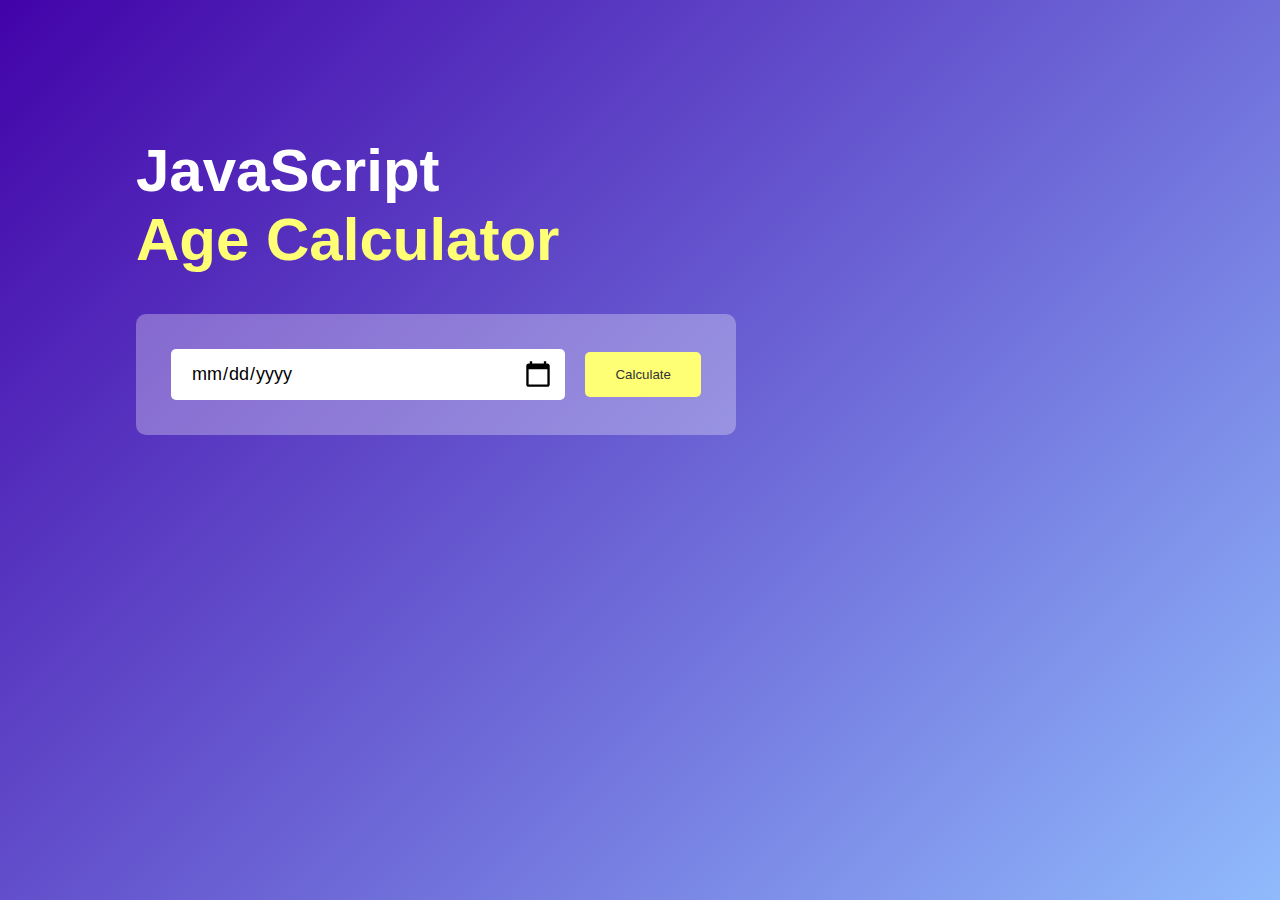
<file: AgeCalApp/index.html>
<!DOCTYPE html>
<html lang="en">
<head>
    <meta charset="UTF-8">
    <meta name="viewport" content="width=device-width, initial-scale=1.0">
    <title>Age Calculator App</title>
    <link rel="stylesheet" href="styles.css">
</head>
<body>
    <div class="container">
        <div class="calculator">
<h1>JavaScript <br> <span>Age Calculator</span></h1>
<div class="input-box">
    <input type="date" id="date">
    <button>Calculate</button>
</div>
        </div>
    </div>
    
    <script src="app.js"></script>
</body>
</html>
</file>
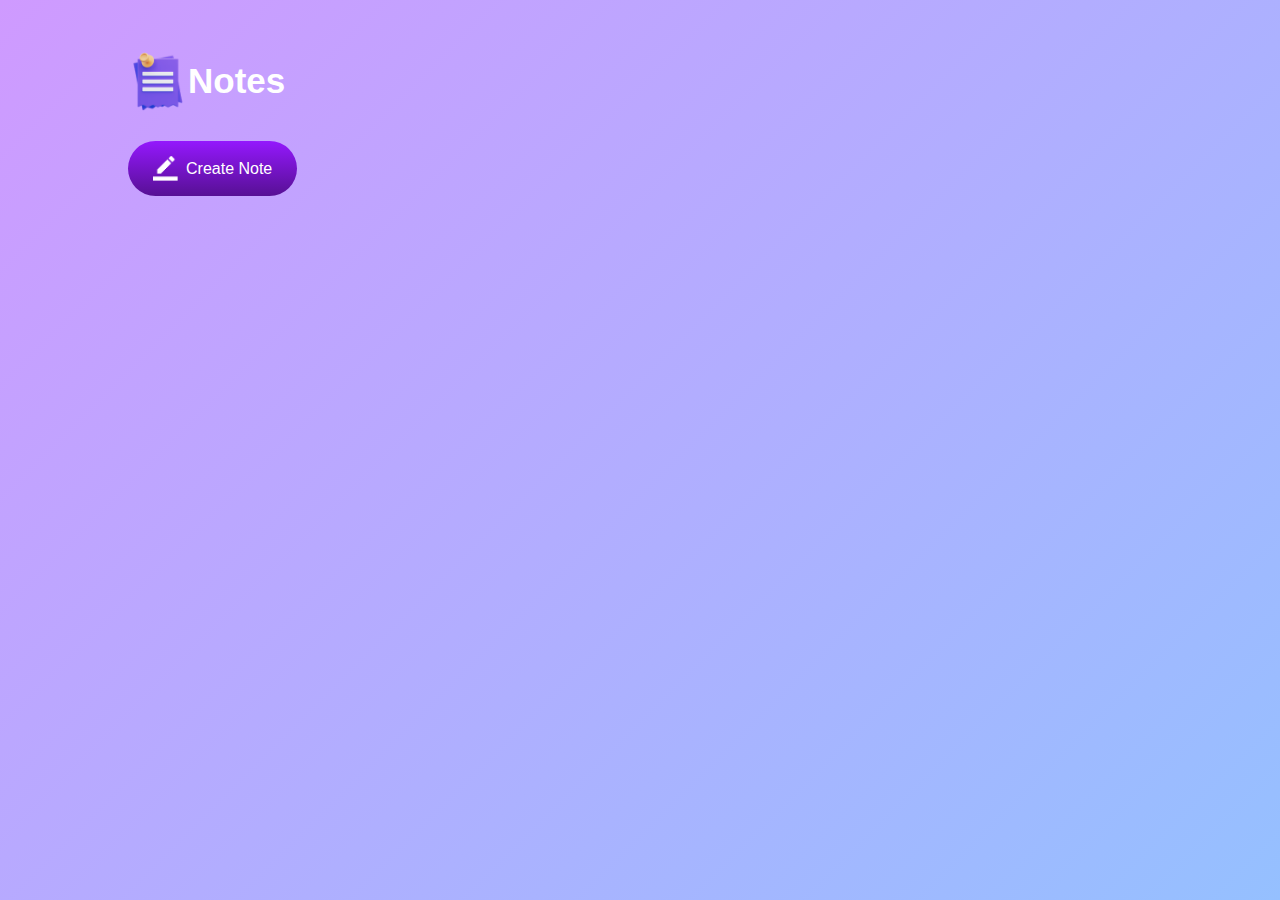
<file: NoteApp/index.html>
<!DOCTYPE html>
<html lang="en">
<head>
    <meta charset="UTF-8">
    <meta name="viewport" content="width=device-width, initial-scale=1.0">
    <title>NotesApp</title>
    <link rel="stylesheet" href="styles.css">
</head>
<body>
    <div class="container">
        <h1><img src="notes.png" alt=""> Notes</h1>
        <button id="btn"><img src="edit.png" alt=""> Create Note</button>
        <div class="notes-container">
            <!-- <p contenteditable="true" class="input-box"><img src="delete.png" alt=""></p> -->
        </div>
    </div>


   <script src="app.js"></script>
</body>
</html>
</file>
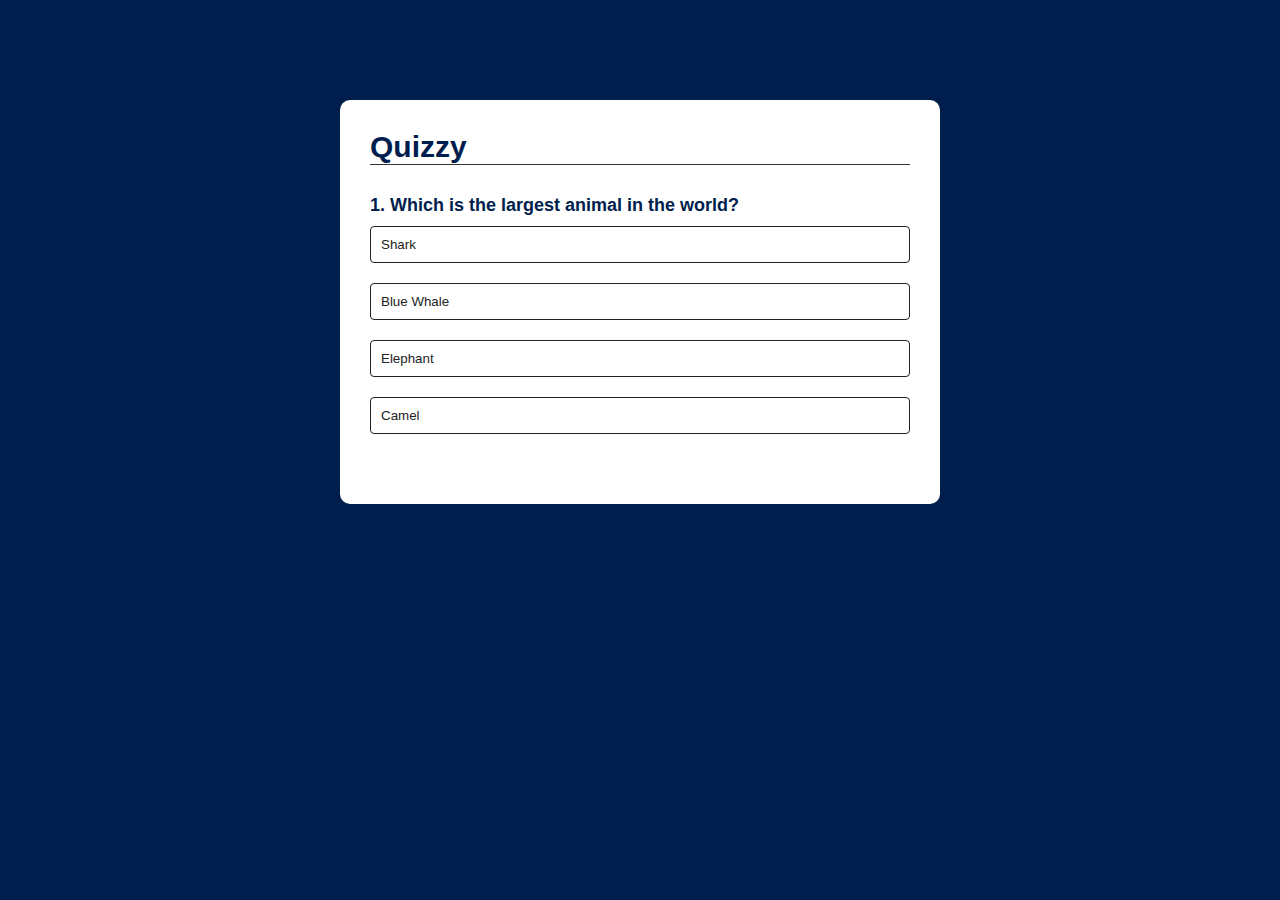
<file: QuizApp/index.html>
<!DOCTYPE html>
<html lang="en">
<head>
    <meta charset="UTF-8">
    <meta name="viewport" content="width=device-width, initial-scale=1.0">
    <title>Quizzy</title>
    <link rel="stylesheet" href="styles.css">
</head>
<body>
<div class="app">
    <h1>Quizzy</h1>
    <div class="quiz">
        <h2 id="question">Question goes here</h2>
        <div id="answer-btns">
            <button class="btn">Answer 1</button>
            <button class="btn">Answer 2</button>
            <button class="btn">Answer 3</button>
            <button class="btn">Answer 4</button>
        </div>
        <button id="nextBtn">Next</button>
    </div>
</div>

    <script src="app.js"></script>
</body>
</html>
</file>
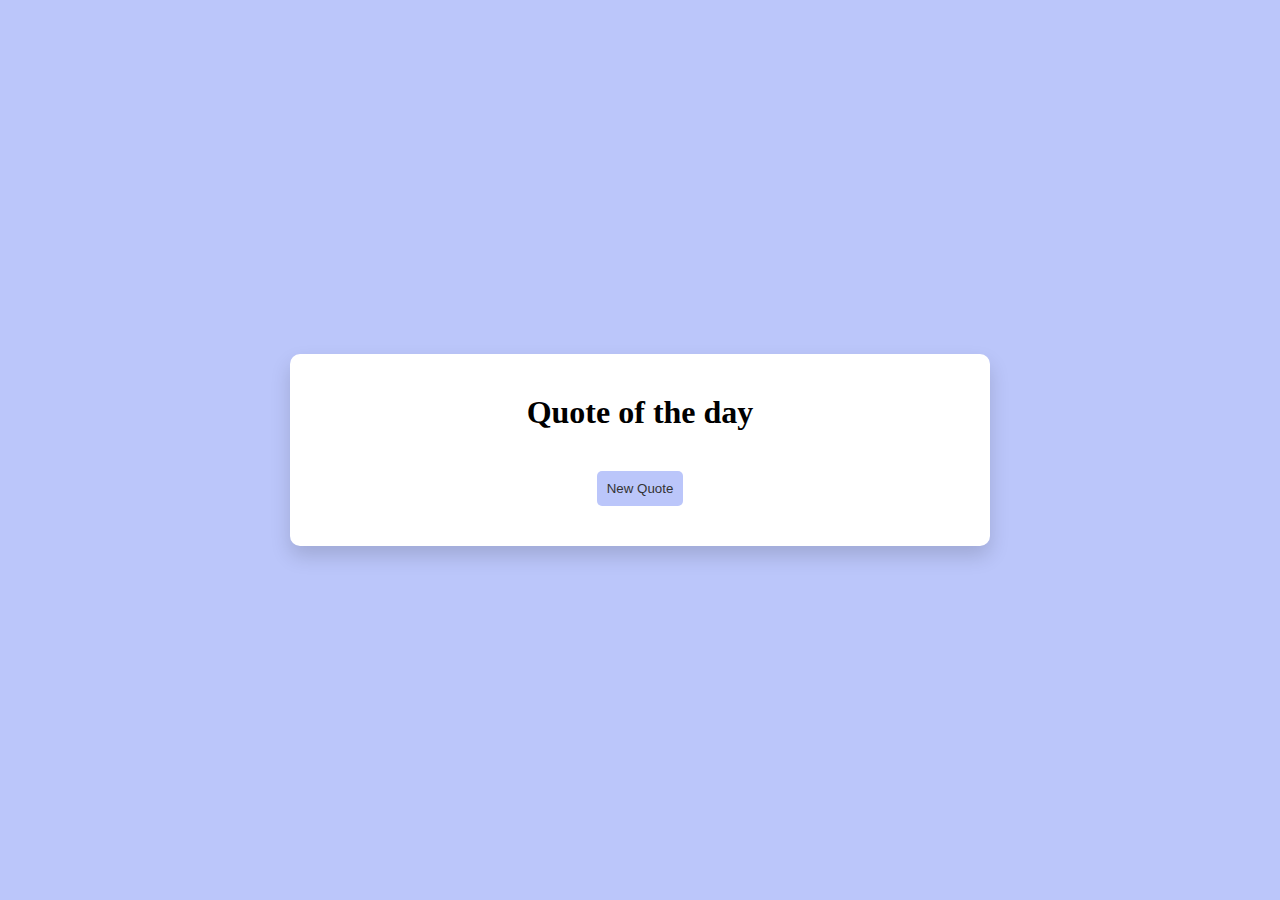
<file: QuoteApp/index.html>
<!DOCTYPE html>
<html lang="en">

<head>
    <meta charset="UTF-8">
    <meta name="viewport" content="width=device-width, initial-scale=1.0">
    <title>QuoteApp</title>
    <link rel="stylesheet" href="styles.css">
</head>

<body>
    <div class="container">
        <div class="quoteBox">
            <h1>Quote of the day</h1>
            <h3 class="quote"></h3>
            <p class="author"></p>
        </div>
        <button class="new">New Quote</button>
    </div>

    <script src="app.js"></script>
</body>

</html>
</file>
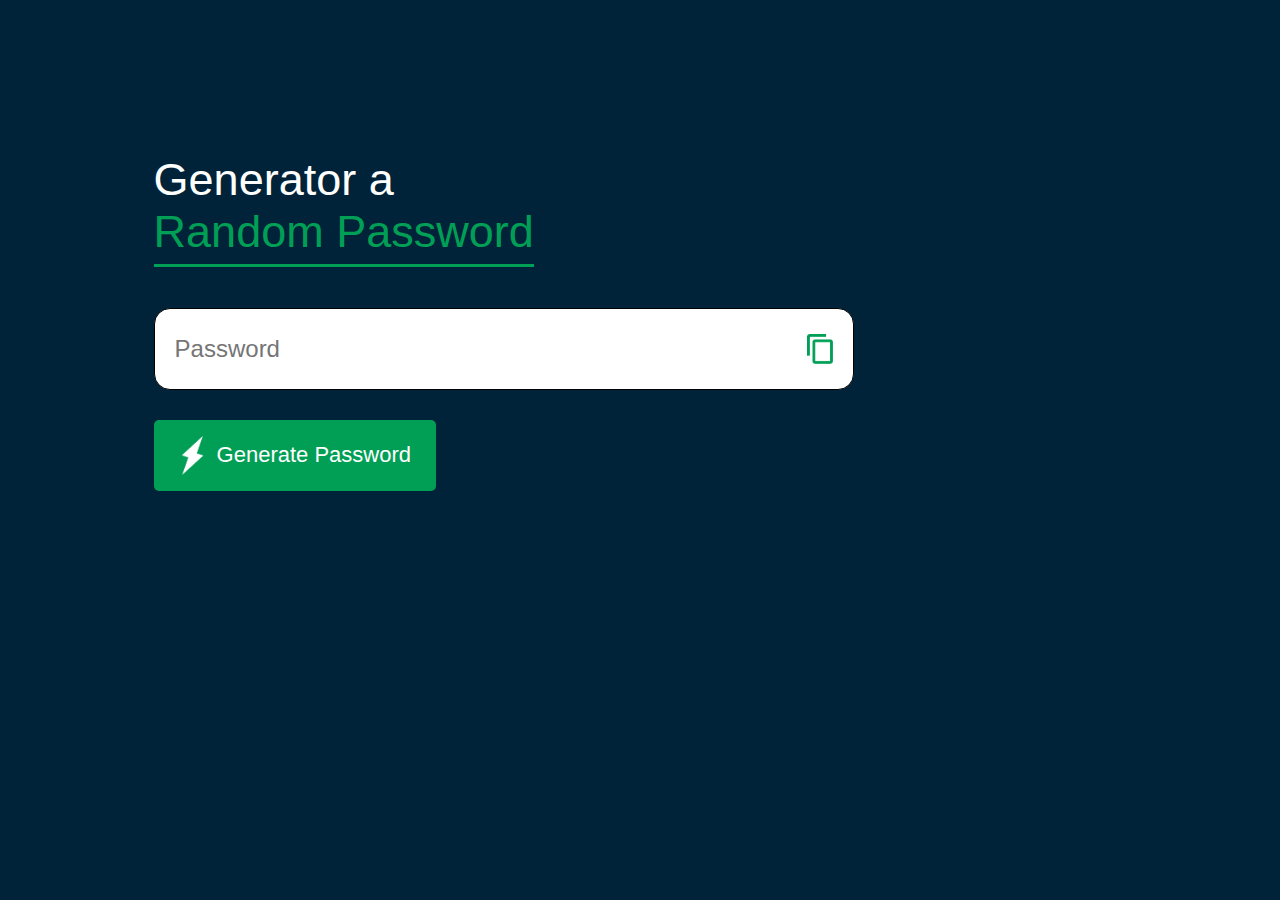
<file: RandomPassGenerator/index.html>
<!DOCTYPE html>
<html lang="en">
<head>
    <meta charset="UTF-8">
    <meta name="viewport" content="width=device-width, initial-scale=1.0">
    <title>Random Password Generator</title>
    <link rel="stylesheet" href="styles.css">
</head>
<body>
    <div class="container">
        <h1>Generator a <br><span id="secondText">Random Password</span></h1>
        <div class="display">
            <input type="text" id="password" placeholder="Password">
            <img src="copy.png" alt="copy" id="copy">
        </div>
        <button class="generate"><img src="generate.png" alt=""> Generate Password</button>
    </div>
    

    <script src="app.js"></script>
</body>
</html>
</file>
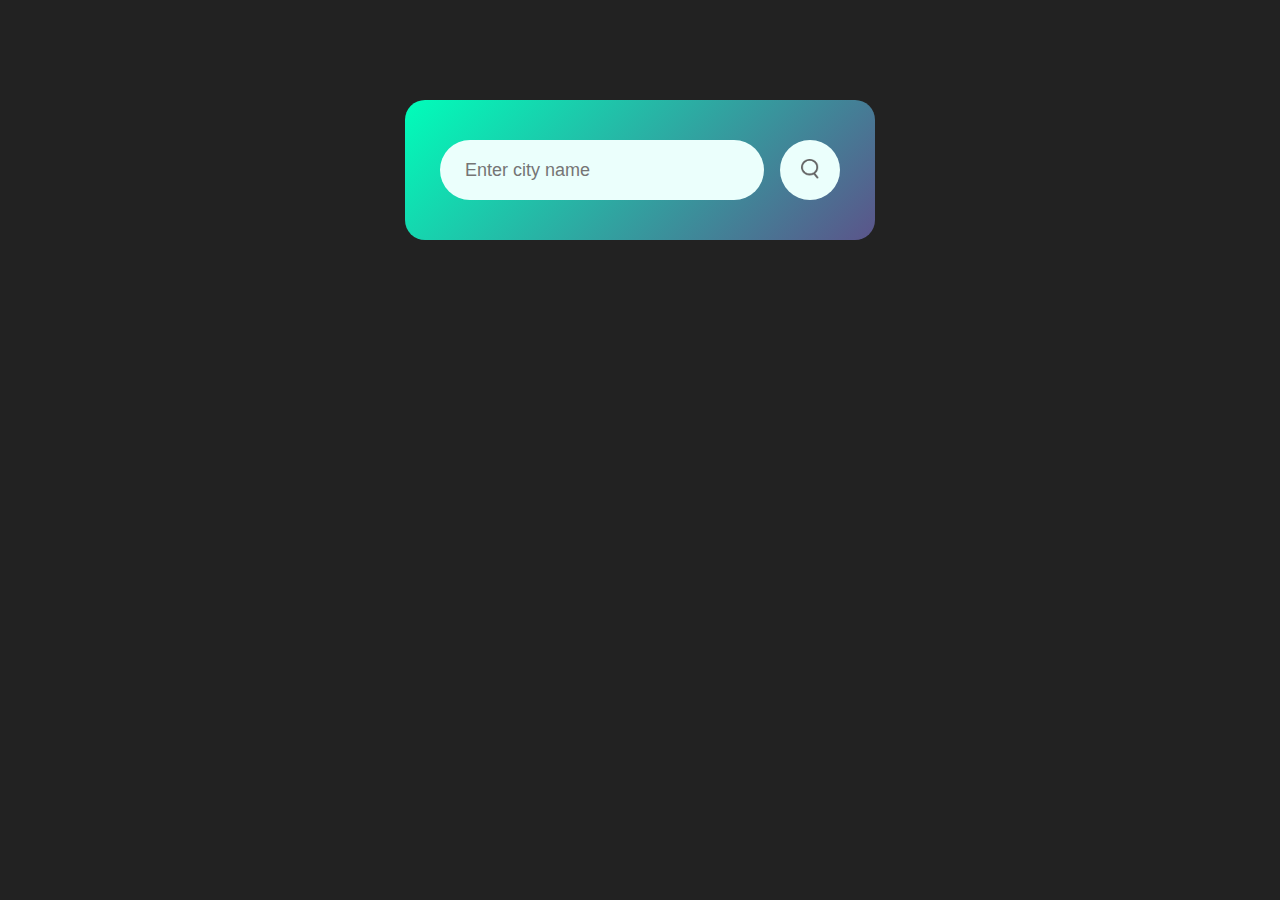
<file: WeatherApp/index.html>
<!DOCTYPE html>
<html lang="en">

<head>
    <meta charset="UTF-8">
    <meta name="viewport" content="width=device-width, initial-scale=1.0">
    <title>Weather App</title>
    <link rel="stylesheet" href="styles.css">
</head>

<body>
    <div class="card">
        <div class="search">
            <input type="text" placeholder="Enter city name" spellcheck="false">
            <button><img src="search.png" alt="search"></button>
        </div>
        <div class="weather">
            <img src="rain.png" alt="" class="weather-icon">
            <h1 class="temp">22°C</h1>
            <h2 class="city">New York</h2>
            <div class="details">
                <div class="col">
                    <img src="humidity.png" alt="">
                    <div>
                        <p class="humidity">50%</p>
                        <p>Humidity</p>
                    </div>
                </div>
                <div class="col">
                    <img src="wind.png" alt="">
                    <div>
                        <p class="wind">15 Km/h</p>
                        <p>Wind Speed</p>
                    </div>
                </div>
            </div>
        </div>
    </div>

    <script src="app.js"></script>
</body>

</html>
</file>
<file: AgeCalApp/styles.css>
* {
    margin: 0;
    padding: 0;
    font-family: 'Poppins', sans-serif;
    box-sizing: border-box;
}


.container {
    width: 100%;
    min-height: 100vh;
    background: linear-gradient(135deg, #4203a9, #90bafc);
    color: #fff;
    padding: 10px;
}

.calculator h1 {
    font-size: 60px;
}

.calculator{
    width: 100%;
    max-width: 600px;
    margin-left: 10%;
    margin-top: 10%;
}

.calculator h1 span{
    color: #ffff76;
}

.input-box{
    margin: 40px 0;
    padding: 35px;
    border-radius: 10px;
    background: rgba(255, 255, 255,0.3);
    display: flex;
    align-items: center;
}

.input-box input{
    flex: 1;
    margin-right: 20px;
    padding: 14px 20px;
    border: 0;
    outline: 0;
    font-size: 18px;
    border-radius: 5px;
    position: relative;
}

.input-box button{
    background: #ffff76;
    border: 0;
    outline: 0;
    padding: 15px 30px;
    border-radius: 5px;
    font-weight: 500;
    color: #333;
    cursor: pointer;
}

.input-box input::-webkit-calendar-picker-indicator{
    top: 0;
    left: 0;
    right: 0;
    bottom: 0;
    width: auto;
    position: absolute;
    background-position: calc(100% - 10px);
    background-size: 30px;
    cursor: pointer;
    height: auto;
}
</file>
<file: NoteApp/styles.css>
* {
    margin: 0;
    padding: 0;
    font-family: 'Poppins', sans-serif;
    box-sizing: border-box;
}


.container {
    width: 100%;
    min-height: 100vh;
    background: linear-gradient(135deg, #cf9aff, #95c0ff);
    color: #fff;
    padding-top: 4%;
    padding-left: 10%;
}

.container h1{
    display: flex;
    align-items: center;
    font-size: 35px;
    font-weight: 600;
}

.container h1 img{
    width: 60px;
}

.container button img{
    width: 25px;
    margin-right: 8px;
}

.container button{
    display: flex;
    align-items: center;
    background: linear-gradient(#9418fd,#571094);
    color: #fff;
    font-size: 16px;
    outline: 0;
    border: 0;
    border-radius: 40px;
    padding: 15px 25px;
    margin: 30px 0 20px;
    cursor: pointer;
}

.input-box{
    position: relative;
    width: 100%;
    max-width: 500px;
    min-height: 150px;
    background-color: #fff;
    color: #333;
    padding: 20px;
    margin: 20px 0;
    outline: none;
    border-radius: 5px;

}

.input-box img{
    width: 25px;
    position: absolute;
    bottom: 15px;
    right: 15px;
    cursor: pointer;
}
</file>
<file: QuizApp/styles.css>
* {
    margin: 0;
    padding: 0;
    font-family: 'Poppins', sans-serif;
    box-sizing: border-box;
}

body {
    background: #001e4d;
}

.app {
    background: #fff;
    width: 90%;
    max-width: 600px;
    margin: 100px auto 0;
    border-radius: 10px;
    padding: 30px;
}

.app h1 {
    font-size: 30px;
    color: #001e4d;
    font-weight: 600;
    border-bottom: 1px solid #333;
}

.quiz {
    padding: 30px 0;
}

.quiz h2 {
    font-size: 18px;
    color: #001e4d;
    font-weight: 600;
}

.btn {
    background-color: white;
    color: #222;
    font-weight: 500;
    width: 100%;
    border: 1px solid #222;
    padding: 10px;
    margin: 10px 0;
    text-align: left;
    border-radius: 4px;
    cursor: pointer;
    transition: all 0.3s;
}

.btn:hover:not([disabled]) {
    background-color: #222;
    color: white;
}

.btn:disabled {
    cursor: no-drop;
}

#nextBtn {
    background-color: #001e4d;
    color: #fff;
    font-weight: 500;
    border: 2px solid #222;
    padding: 12px 40px;
    margin: 10px 230px;
    text-align: center;
    border-radius: 8px;
    transition: all 0.2s;
}

#nextBtn:hover {
    background-color: whitesmoke;
    color: black;
}

.correct {
    background-color: #9aeabc;
}

.incorrect {
    background-color: #ff9393;
}
</file>
<file: QuoteApp/styles.css>
* {
    margin: 0;
    padding: 0;
    box-sizing: border-box;
}

body {
    background-color: #bbc6fa;
}

.container {
    width: 700px;
    background: #fff;
    position: absolute;
    top: 50%;
    left: 50%;
    transform: translate(-50%, -50%);
    padding: 40px;
    border-radius: 10px;
    text-align: center;
    box-shadow: 0 10px 20px 0px rgba(0, 0, 0, 0.15);
}

.quoteBox h1,
h3 {
    margin-bottom: 40px;
}

.quoteBox p {
    margin-left: 500px;
}

.new {
    padding: 10px;
    border: 0;
    outline: 0;
    color: #333;
    background-color: #bbc6fa;
    border-radius: 5px;
    cursor: pointer;
}
</file>
<file: RandomPassGenerator/styles.css>
* {
    margin: 0;
    padding: 0;
    font-family: 'Poppins', sans-serif;
    box-sizing: border-box;
}

body {
    background-color: #002339;
    color: #fff;
}

.container {
    margin: 12%;
    width: 90%;
    max-width: 700px;
}

.container h1 {
    font-weight: 500;
    font-size: 45px;
}

#secondText {
    color: #019f55;
    border-bottom: 3px solid #019f55;
    padding-bottom: 7px;
}

.display {
    width: 100%;
    margin-top: 50px;
    margin-bottom: 30px;
    background-color: white;
    color: #333;
    display: flex;
    align-items: center;
    justify-content: space-between;
    padding: 25px 20px;
    border: 1px solid black;
    border-radius: 1rem;
}

#password {
    border: 0;
    outline: 0;
    font-size: 24px;
}

.display img {
    height: 30px;
    cursor: pointer;
}

.container button img {
    width: 28px;
    margin-right: 10px;
}

.container button {
    border: 0;
    outline: 0;
    background-color: #019f55;
    color: white;
    font-size: 22px;
    font-weight: 300;
    display: flex;
    align-items: center;
    justify-content: center;
    padding: 16px 25px;
    border-radius: 5px;
    cursor: pointer;
}
</file>
<file: WeatherApp/styles.css>
* {
    margin: 0;
    padding: 0;
    font-family: 'Poppins', sans-serif;
    box-sizing: border-box;
}

body {
    background-color: #222;
}

.card {
    width: 90%;
    max-width: 470px;
    background: linear-gradient(135deg, #00feba, #5b548a);
    color: #fff;
    margin: 100px auto 0;
    border-radius: 20px;
    padding: 40px 35px;
    text-align: center;
}

.search {
    width: 100%;
    display: flex;
    align-items: center;
    justify-content: space-between;
}

.search input {
    border: 0;
    outline: 0;
    background: #ebfffc;
    color: #555;
    padding: 10px 25px;
    height: 60px;
    border-radius: 30px;
    flex: 1;
    margin-right: 16px;
    font-size: 18px;
}

.search button {
    border: 0;
    outline: 0;
    background: #ebfffc;
    border-radius: 50%;
    height: 60px;
    width: 60px;
    cursor: pointer;
}

.search button img {
    height: 20px;
}


.weather-icon {
    width: 170px;
    margin-top: 30px;
}

.weather h1 {
    font-size: 80px;
    font-weight: 500;
}

.weather h2 {
    font-size: 45px;
    font-weight: 400;
    margin-top: -10px;
}

.details {
    display: flex;
    align-items: center;
    justify-content: space-between;
    padding: 0 20px;
    margin-top: 50px;
}

.col {
    display: flex;
    align-items: center;
    text-align: left;
}

.col img {
    width: 40px;
    margin-right: 10px;
}

.humidity,
.wind {
    font-size: 28px;
    margin-top: -6px;
}

.weather {
    display: none;
}
</file>
